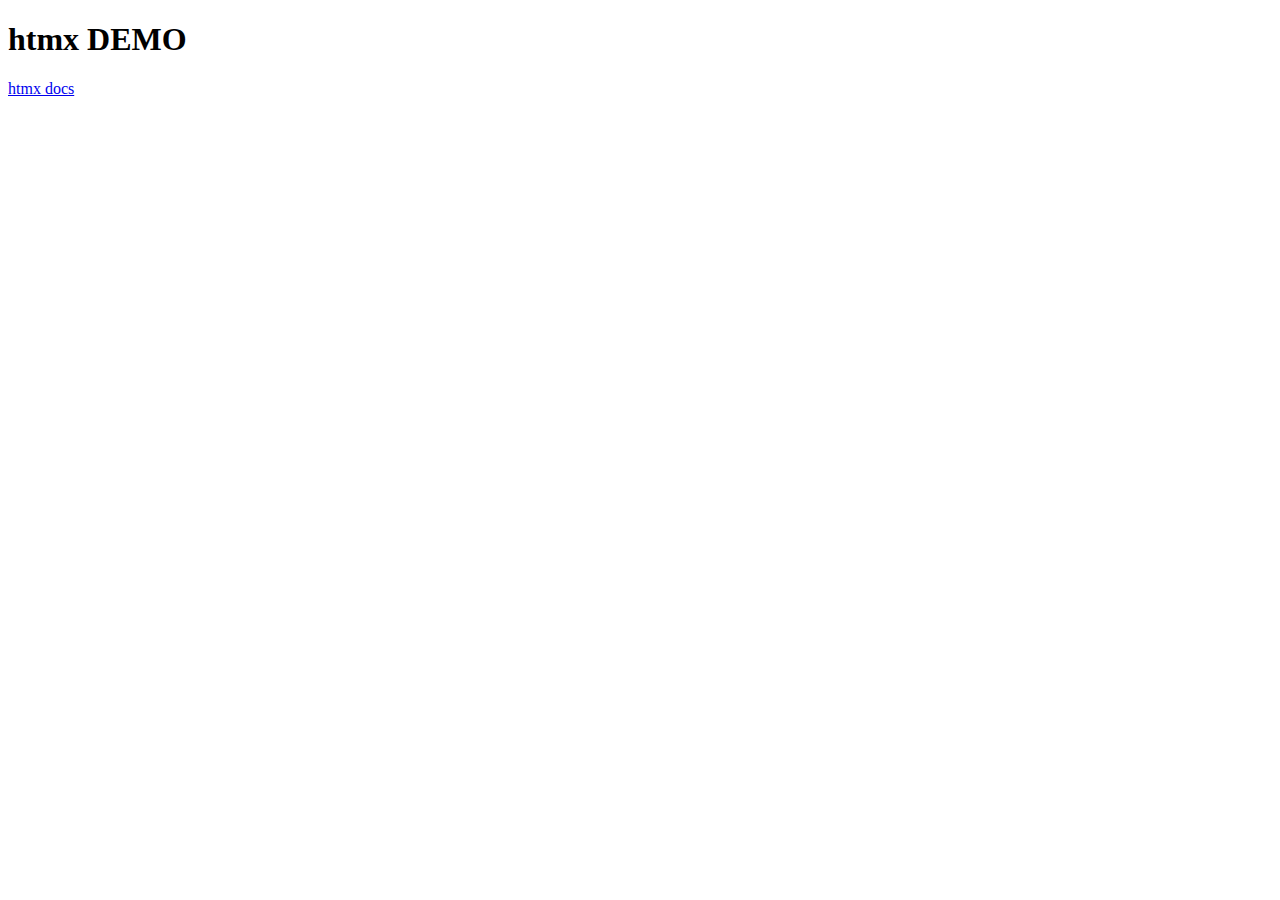
<file: htmx/index.html>
<!DOCTYPE html>
<html lang="en">
<head>
    <meta charset="UTF-8">
    <meta name="viewport" content="width=device-width, initial-scale=1.0">
    <title>htmx DEMO</title>
</head>
<body>
    <h1>htmx DEMO</h1>
    <a href="https://htmx.org/docs/">htmx docs</a>
</body>
</html>
</file>
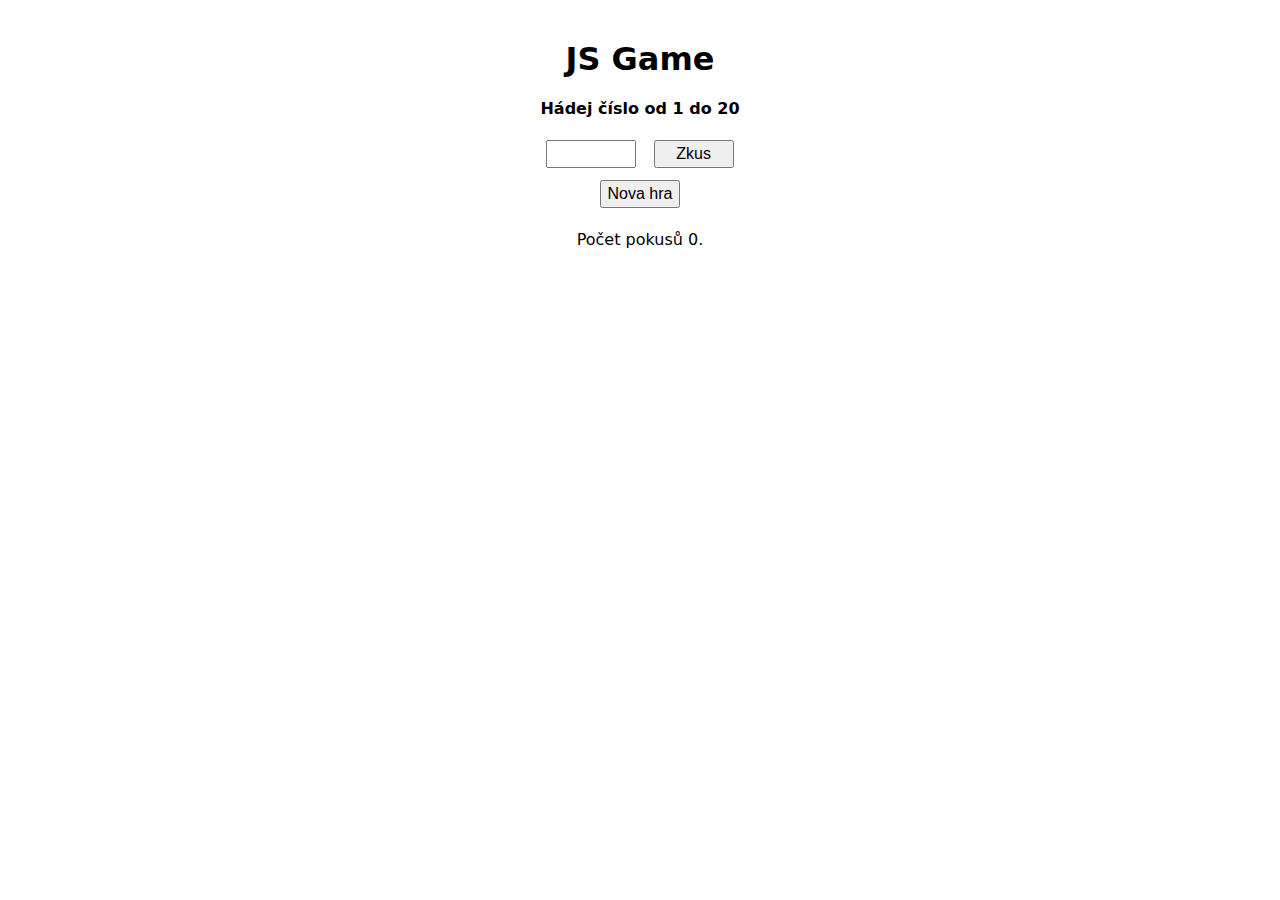
<file: jsgame/index.html>
<!DOCTYPE html>
<html lang="en">
<head>
    <meta charset="UTF-8">
    <meta name="viewport" content="width=device-width, initial-scale=1.0">
    <title>JS Game</title>

    <style>
        body {
            font-family: system-ui, sans-serif;
            max-width: 600px;
            margin: 40px auto;
            text-align: center;
        }
        input {
            padding: 3px;
            margin: 6px;
            font-size: 1rem;
            width: 80px;
        }
        button {
            padding: 6px 12px;
            font-size: 1rem;
            margin: 5px;
            cursor: pointer;
        }
        #message {
            margin-top: 15px;
            font-weight: bold;
        }
    </style>
</head>
<body>
    <h1>JS Game</h1>
    <p id="message">
        Hádej číslo od 1 do 20
    </p>

    <input id="guess" type="number">
    <input id="guessBtn" type="button" value="Zkus">
    <br>
    <input id="newGameBtn" type="button" value="Nova hra" onclick="newGame()">

    <p>
        Počet pokusů <span id="attempts">0</span>.
    </p>

    <script>
        let secretNumber
        let attempts

        const attemptsEl = document.getElementById('attempts')
        const messageEl = document.getElementById('message')

        function newGame() {
            support()
            secretNumber = Math.floor(Math.random() * 20) + 1
            attempts = 0
            attemptsEl.textContent = attempts

            messageEl.textContent = 'Hádej číslo od 1 do 20'
            messageEl.style.color = 'black'

            console.log('--- NEW GAME ---')
            console.log('tajne cislo je', secretNumber)
        }

        function checkGuess() {
            attempts++
            attemptsEl.textContent = attempts

            const inputEl = document.getElementById('guess')
            const guess = Number(inputEl.value)

            console.log('tip:', guess)

            if (guess === secretNumber) {
                messageEl.textContent = 'Vyhrál jsi!'
                messageEl.style.color = 'green'
                console.log('hráč vyhrál')
            } else if (guess < secretNumber) {
                messageEl.textContent = 'Zkus větší číslo.'
            } else if (guess > secretNumber) {
                messageEl.textContent = 'Zkus menší číslo.'
            } else {
                messageEl.textContent = 'Zadej validní číslo.'
            }
        }

        document.getElementById('guessBtn').addEventListener('click', checkGuess)
        document.getElementById('guess').addEventListener('keydown', function (e) {
            if (e.key === 'Enter') {
                checkGuess()
                e.srcElement.value = ''
            }
        })

        function hlaska() {
            alert('Čas kvapí!')
        }

        function support() {
            window.setTimeout(hlaska, 10000)
        }

        newGame()
    </script>
</body>
</html>
</file>
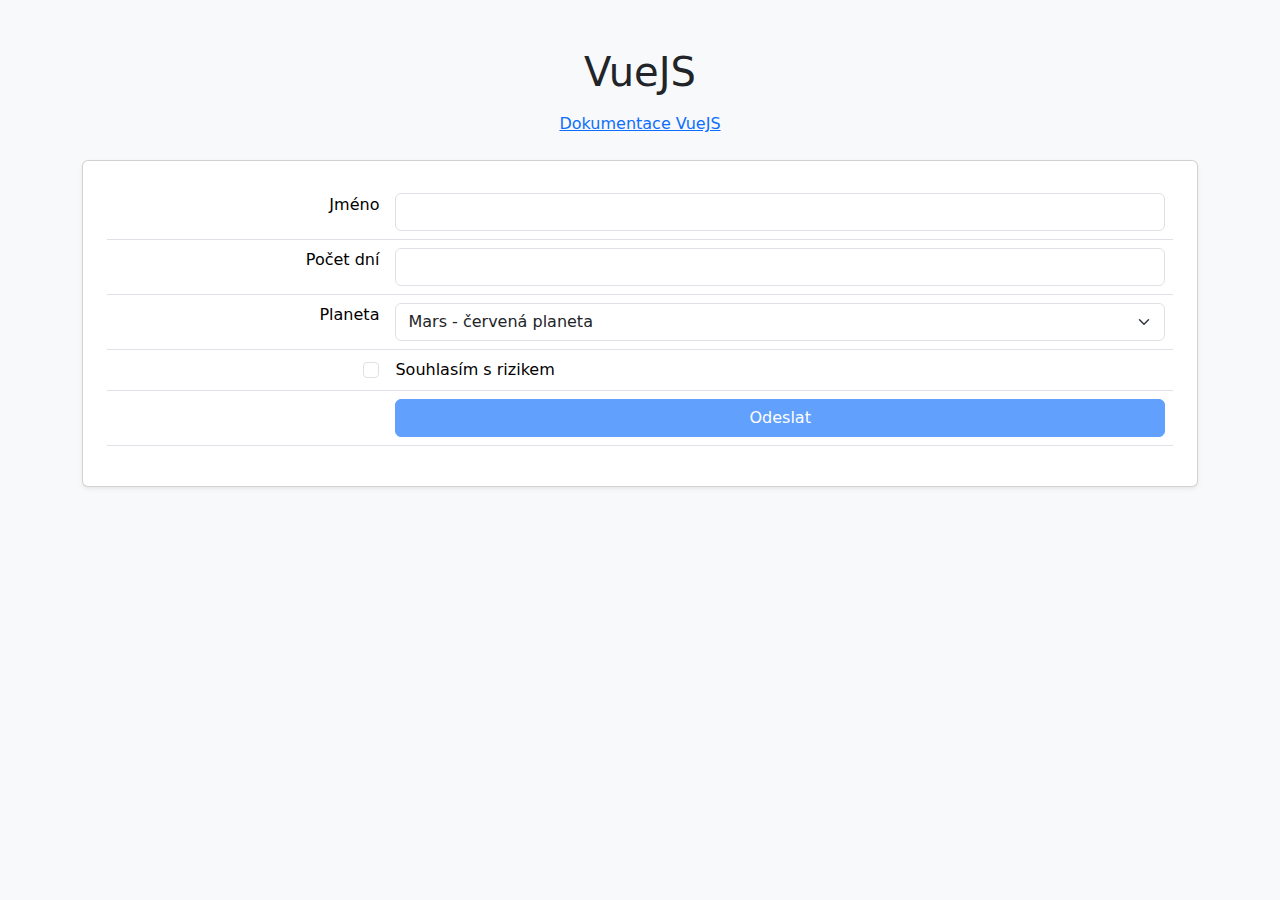
<file: vuejs/index.html>
<!DOCTYPE html>
<html lang="cs">
<head>
    <meta charset="UTF-8">
    <meta name="viewport" content="width=device-width, initial-scale=1.0">
    <title>Formulář s Bootstrapem</title>
    <link href="https://cdn.jsdelivr.net/npm/bootstrap@5.3.0/dist/css/bootstrap.min.css" rel="stylesheet">
</head>
<body class="bg-light p-4">

<div class="container mt-4">
    <h1 class="text-center mb-3">VueJS</h1>
    <div class="text-center mb-4">
        <a href="https://vuejs.org/guide/introduction" target="_blank">Dokumentace VueJS</a>
    </div>

    <div class="card p-4 shadow-sm">
        <form id="flightForm">
            <table class="table">
                <tr>
                    <td class="text-end"><label for="name">Jméno</label></td>
                    <td><input class="form-control" type="text" id="name" required></td>
                </tr>

                <tr>
                    <td class="text-end"><label for="days">Počet dní</label></td>
                    <td><input class="form-control" type="number" id="days" required min="1"></td>
                </tr>

                <tr>
                    <td class="text-end"><label for="planet">Planeta</label></td>
                    <td>
                        <select class="form-select" id="planet">
                            <option value="Mars">Mars - červená planeta</option>
                            <option value="Venuše">Venuše</option>
                        </select>
                    </td>
                </tr>

                <tr>
                    <td class="text-end">
                        <input class="form-check-input" type="checkbox" id="risk">
                    </td>
                    <td><label class="form-check-label" for="risk">Souhlasím s rizikem</label></td>
                </tr>

                <tr>
                    <td></td>
                    <td>
                        <button class="btn btn-primary w-100" id="submitBtn" type="submit" disabled>
                            Odeslat
                        </button>
                    </td>
                </tr>
            </table>
        </form>
    </div>

    <!-- Palubní lístek -->
    <div id="ticket" class="card p-4 shadow-sm mt-4 d-none"></div>
</div>

<script>
    const risk = document.getElementById('risk');
    const submitBtn = document.getElementById('submitBtn');
    const form = document.getElementById('flightForm');
    const ticket = document.getElementById('ticket');

    risk.addEventListener('change', () => {
        submitBtn.disabled = !risk.checked;
    });

    form.addEventListener('submit', (e) => {
        e.preventDefault();

        const name = document.getElementById('name').value;
        const days = Number(document.getElementById('days').value);
        const planet = document.getElementById('planet').value;

        // klidne jeste pouprsvit
        const pricePerDay = {
            "Mars": 12000,
            "Venuše": 20000
        };

        const totalPrice = days * pricePerDay[planet];

        ticket.classList.remove('d-none');
        ticket.innerHTML = `
            <h4 class="mb-2">Palubní lístek</h4>
            <p><strong>Jméno:</strong> ${name}</p>
            <p><strong>Počet dní:</strong> ${days}</p>
            <p><strong>Destinace:</strong> ${planet}</p>
            <p><strong>Odhadovaná cena:</strong> ${totalPrice.toLocaleString()} $</p>
        `;
    });
</script>

</body>
</html>
</file>
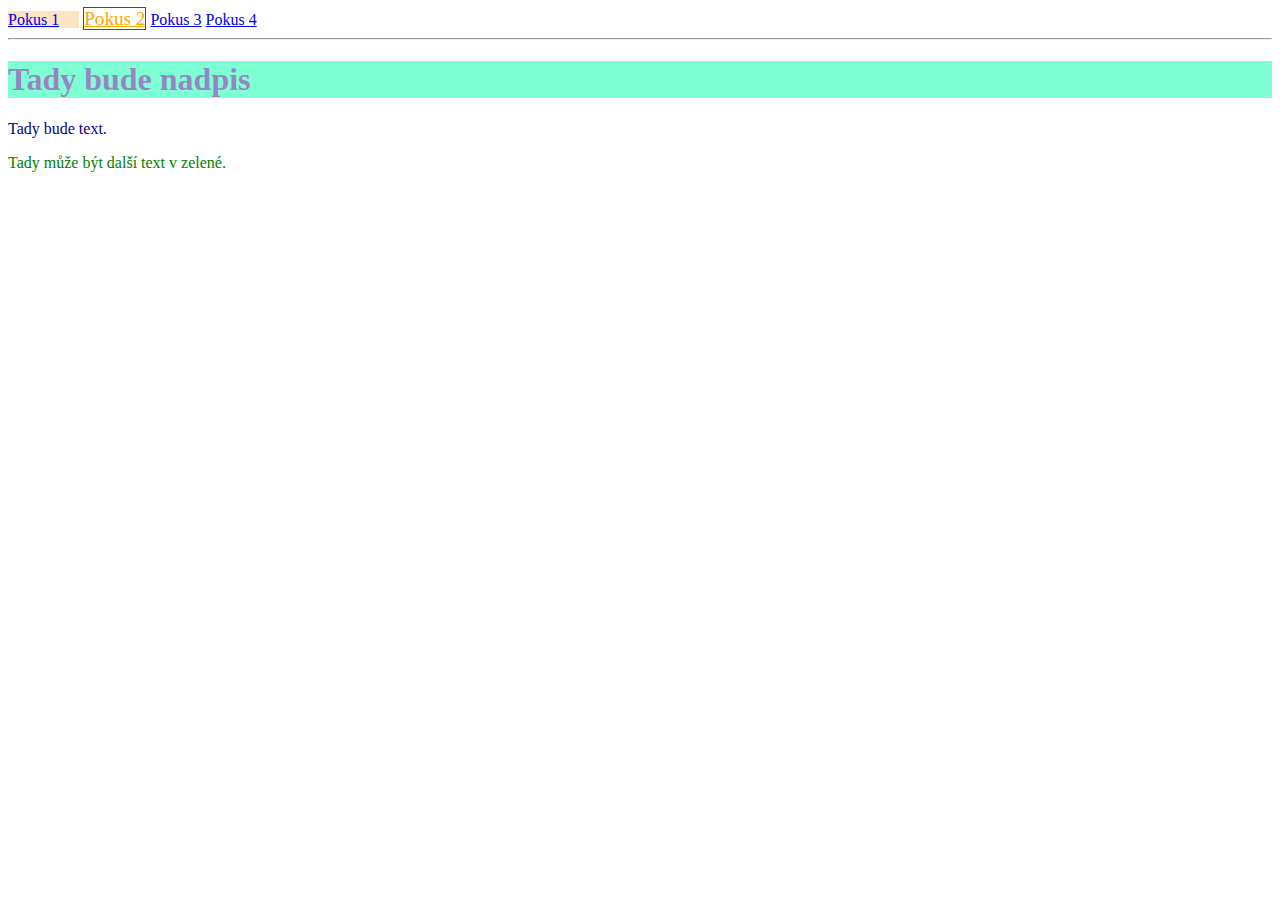
<file: prvni_web/pokus.html>
<!DOCTYPE html>
<html lang="cs">
<head>
    <meta charset="UTF-8">
    <title>Pokus 1</title>
    <link rel="stylesheet" href="style.css">
</head>
<body>

<!-- MENU -->
<a href="pokus.html" style="padding-right:20px; background-color: bisque;">Pokus 1</a>
<a href="pokus2.html" class="larger-text orange">Pokus 2</a>
<a href="pokus3.html">Pokus 3</a>
<a href="pokus4.html">Pokus 4</a>
<hr>

<h1>Tady bude nadpis</h1>
<p>Tady bude text.</p>

<p style="color: green;">Tady může být další text v zelené.</p>
</body>
</html>
</file>
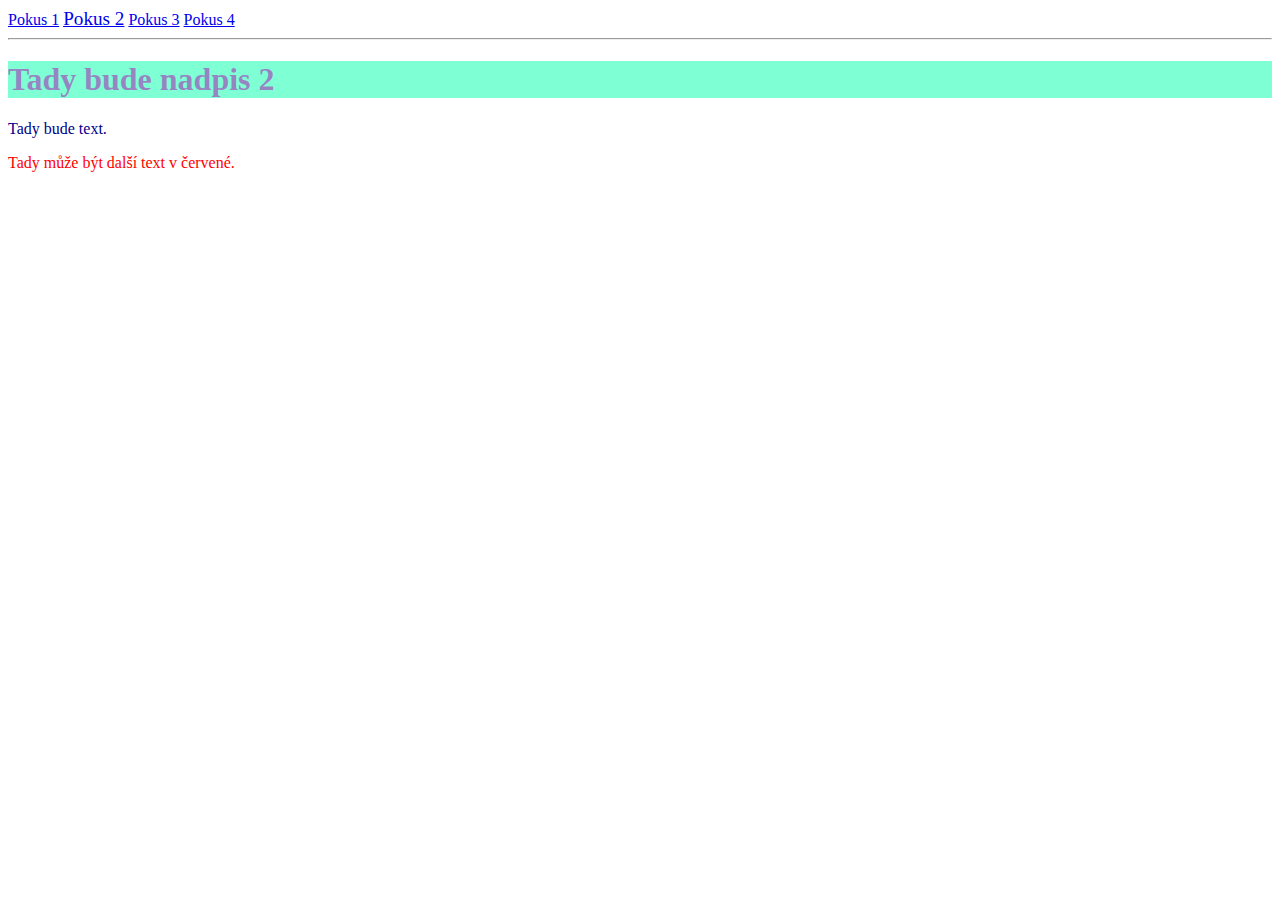
<file: prvni_web/pokus2.html>
<!DOCTYPE html>
<html lang="cs">
<head>
    <meta charset="UTF-8">
    <title>Pokus 2</title>
    <link rel="stylesheet" href="style.css">
</head>
<body>

<!-- MENU -->
<a href="pokus.html">Pokus 1</a>
<a href="pokus2.html" style="font-size: larger;">Pokus 2</a>
<a href="pokus3.html">Pokus 3</a>
<a href="pokus4.html">Pokus 4</a>
<hr>

<h1>Tady bude nadpis 2</h1>
<p>Tady bude text.</p>

<p style="color: red;">Tady může být další text v červené.</p>

</body>
</html>
</file>
<file: prvni_web/style.css>
h1 {
    color: rgba(171, 25, 181, 0.548);
    background-color: aquamarine;
}

p {
    color: darkblue;
}

.larger-text {
    font-size: larger;
    border: 1px solid red;
}

.orange {
    color: orange;
}
</file>
